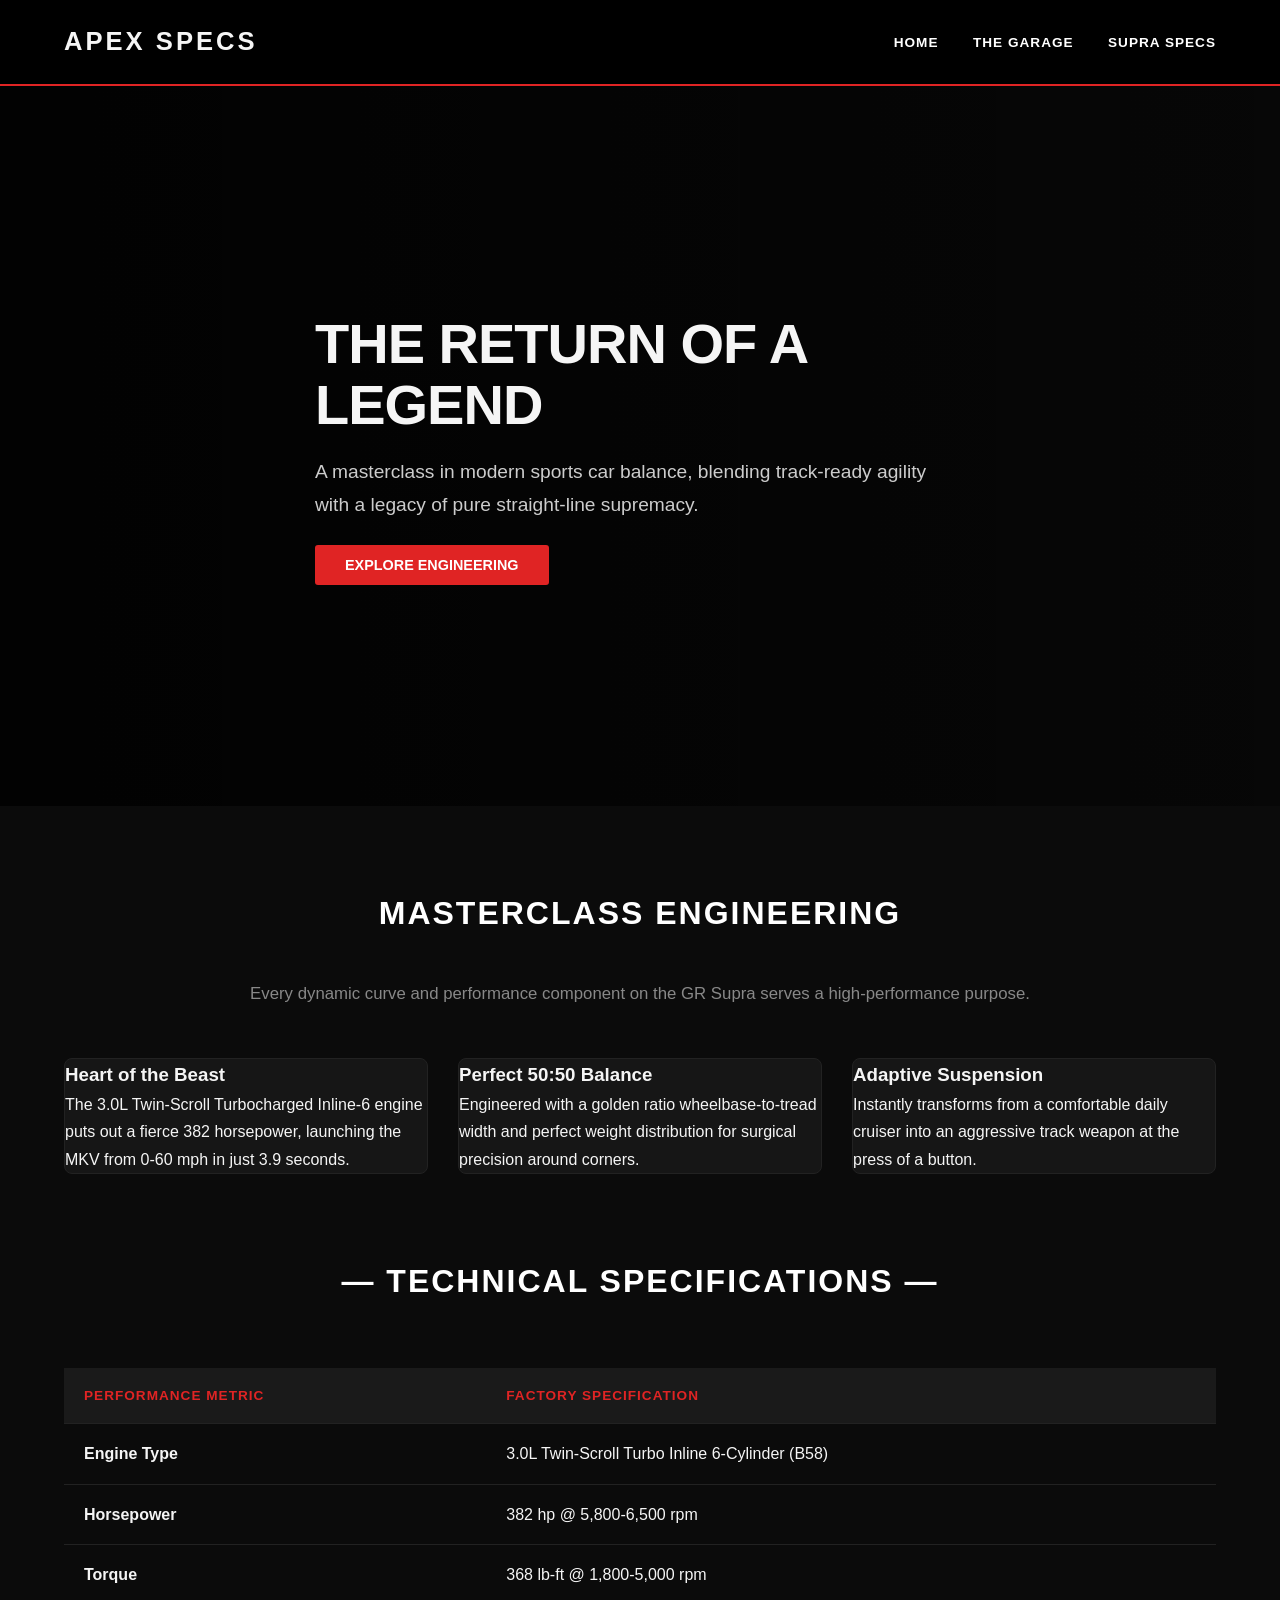
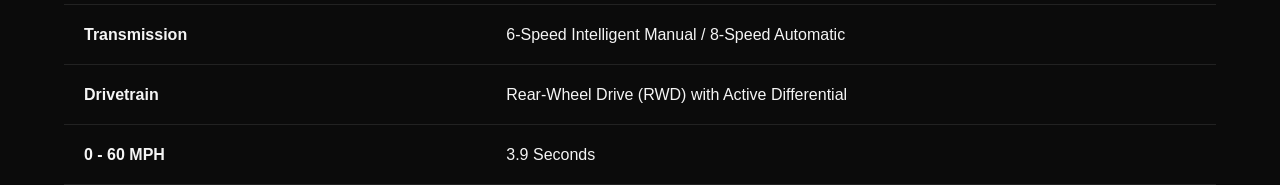
<file: supra-mkv.html>
<!DOCTYPE html>
<html lang="en">
<head>
    <meta charset="UTF-8">
    <meta name="viewport" content="width=device-width, initial-scale=1.0">
    <title>Supra MKV | The Return of a Legend</title>
    <link rel="icon" type="image/png" href="favicon.png">
    <link rel="stylesheet" href="style.css">
</head>
<body>

    <!-- Navigation Bar -->
    <header>
        <div class="container navbar">
            <div class="logo">APEX SPECS</div>
            <nav>
                <a href="index.html">Home</a>
                <a href="index.html#garage">The Garage</a>
                <a href="#" class="active">Supra Specs</a>
            </nav>
        </div>
    </header>

    <!-- Main Hero Banner Section -->
    <section id="home" class="hero-banner supra-hero">
        <div class="hero-overlay">
            <div class="container hero-content">
                <h1>THE RETURN OF A LEGEND</h1>
                <p>A masterclass in modern sports car balance, blending track-ready agility with a legacy of pure straight-line supremacy.</p>
                <a href="#features" class="btn-primary">Explore Engineering</a>
            </div>
        </div>
    </section>

    <!-- Interactive Features Section -->
    <section id="features" class="container section">
        <h2 class="section-title">Masterclass Engineering</h2>
        <p class="section-subtitle">Every dynamic curve and performance component on the GR Supra serves a high-performance purpose.</p>
        
        <div class="features-grid">
            <!-- Feature Card 1 -->
            <div class="feature-card">
                <h3>Heart of the Beast</h3>
                <p>The 3.0L Twin-Scroll Turbocharged Inline-6 engine puts out a fierce 382 horsepower, launching the MKV from 0-60 mph in just 3.9 seconds.</p>
            </div>
            <!-- Feature Card 2 -->
            <div class="feature-card">
                <h3>Perfect 50:50 Balance</h3>
                <p>Engineered with a golden ratio wheelbase-to-tread width and perfect weight distribution for surgical precision around corners.</p>
            </div>
            <!-- Feature Card 3 -->
            <div class="feature-card">
                <h3>Adaptive Suspension</h3>
                <p>Instantly transforms from a comfortable daily cruiser into an aggressive track weapon at the press of a button.</p>
            </div>
        </div>
    </section>

    <!-- Technical Specifications Section -->
    <section class="spec-table-section">
        <div class="container">
            <h2 class="section-title">— TECHNICAL SPECIFICATIONS —</h2>
            <div class="table-wrapper">
                <table class="spec-table">
                    <thead>
                        <tr>
                            <th>Performance Metric</th>
                            <th>Factory Specification</th>
                        </tr>
                    </thead>
                    <tbody>
                        <tr>
                            <td><strong>Engine Type</strong></td>
                            <td>3.0L Twin-Scroll Turbo Inline 6-Cylinder (B58)</td>
                        </tr>
                        <tr>
                            <td><strong>Horsepower</strong></td>
                            <td>382 hp @ 5,800-6,500 rpm</td>
                        </tr>
                        <tr>
                            <td><strong>Torque</strong></td>
                            <td>368 lb-ft @ 1,800-5,000 rpm</td>
                        </tr>
                        <tr>
                            <td><strong>Transmission</strong></td>
                            <td>6-Speed Intelligent Manual / 8-Speed Automatic</td>
                        </tr>
                        <tr>
                            <td><strong>Drivetrain</strong></td>
                            <td>Rear-Wheel Drive (RWD) with Active Differential</td>
                        </tr>
                        <tr>
                            <td><strong>0 - 60 MPH</strong></td>
                            <td>3.9 Seconds</td>
                        </tr>
                    </tbody>
                </table>
            </div>
        </div>
    </section>

</body>
</html>
</file>
<file: style.css>
/* Core Styling Layout Reset */
* {
    margin: 0;
    padding: 0;
    box-sizing: border-box;
}

html {
    scroll-behavior: smooth; /* Makes clicking nav links scroll smoothly down the page */
}

body {
    font-family: 'Helvetica Neue', Arial, sans-serif;
    background-color: #0b0b0b;
    color: #f5f5f5;
    line-height: 1.7;
}

.container {
    width: 90%;
    max-width: 1200px;
    margin: 0 auto;
}

.red-text {
    color: #e02424;
}

/* Header & Navbar Section */
header {
    background-color: rgba(0, 0, 0, 0.95);
    border-bottom: 2px solid #e02424;
    position: sticky;
    top: 0;
    z-index: 1000;
}

.navbar {
    display: flex;
    justify-content: space-between;
    align-items: center;
    padding: 20px 0;
}

.logo {
    font-weight: 900;
    font-size: 1.6rem;
    letter-spacing: 3px;
}

nav a {
    color: #ffffff;
    text-decoration: none;
    font-weight: 600;
    text-transform: uppercase;
    font-size: 0.85rem;
    margin-left: 30px;
    letter-spacing: 1px;
    transition: color 0.3s ease;
}

nav a:hover {
    color: #e02424;
}

/* Big Hero Section with Background image fallback tint */
.hero-banner {
    background-image: url('https://wieck-nissanao-production.s3.us-west-1.amazonaws.com/releaseInlineImages/78ce2cdc42e8dbb7a12294cd30b294e6740708e0');
    background-size: cover;
    background-position: center;
    background-attachment: fixed; /* Parallax effect */
    height: 80vh;
}

.hero-overlay {
    background: linear-gradient(to right, rgba(0,0,0,0.85), rgba(0,0,0,0.4));
    height: 100%;
    display: flex;
    align-items: center;
}

.hero-content {
    max-width: 650px;
}

.hero-content h1 {
    font-size: 3.5rem;
    font-weight: 900;
    letter-spacing: -1px;
    line-height: 1.1;
    margin-bottom: 20px;
}

.hero-content p {
    font-size: 1.2rem;
    color: #cccccc;
    margin-bottom: 30px;
}

.btn-primary {
    background-color: #e02424;
    color: #ffffff;
    padding: 12px 30px;
    text-decoration: none;
    font-weight: bold;
    text-transform: uppercase;
    font-size: 0.9rem;
    border-radius: 3px;
    transition: background 0.3s ease;
}

.btn-primary:hover {
    background-color: #b91c1c;
}

/* Section Components structure */
.section {
    padding: 80px 0;
}

.dark-section {
    background-color: #121212;
}

.section-title {
    font-size: 2.2rem;
    text-align: center;
    font-weight: 800;
    text-transform: uppercase;
}

.section-subtitle {
    text-align: center;
    color: #888888;
    margin-bottom: 50px;
    font-size: 1.05rem;
}

/* Responsive Image Cards Grid */
.features-grid {
    display: flex;
    gap: 30px;
}

.feature-card {
    flex: 1;
    background-color: #161616;
    border-radius: 8px;
    overflow: hidden; /* Ensures image fits inside borders */
    border: 1px solid #222222;
    transition: transform 0.3s ease;
}

.feature-card:hover {
    transform: translateY(-5px); /* Lift animation effect */
}

.card-img {
    width: 100%;
    height: 250px;
    object-fit: cover; /* Keeps image proportions clean without squishing */
}

.card-body {
    padding: 25px;
}

.card-body h3 {
    font-size: 1.3rem;
    margin-bottom: 12px;
    color: #ffffff;
}

/* Styling Data Tables */
.table-wrapper {
    overflow-x: auto;
}

table {
    width: 100%;
    border-collapse: collapse;
    margin-top: 20px;
    text-align: left;
}

th, td {
    padding: 16px 20px;
    border-bottom: 1px solid #222222;
}

th {
    background-color: #1a1a1a;
    color: #e02424;
    text-transform: uppercase;
    font-size: 0.85rem;
    letter-spacing: 1px;
}

tr:hover {
    background-color: rgba(224, 36, 36, 0.05); /* Soft red line hover highlight */
}

/* Alternate 2-Column Row Block Section */
.alignment-block {
    display: flex;
    align-items: center;
    gap: 50px;
}

.text-block, .image-block {
    flex: 1;
}

.text-block h2 {
    font-size: 2.2rem;
    margin-bottom: 20px;
    text-transform: uppercase;
    font-weight: 800;
}

.responsive-img {
    width: 100%;
    border-radius: 6px;
    box-shadow: 0 10px 30px rgba(0,0,0,0.5);
}

/* Footer layout rules */
footer {
    background-color: #000000;
    text-align: center;
    padding: 30px 0;
    color: #555555;
    font-size: 0.85rem;
    border-top: 1px solid #111111;
}
/* ==========================================
   SPECIFICATIONS SECTION STYLES
   ========================================== */
.specs-section {
    background-color: #0b0b0b; /* Deep dark background matching the theme */
    padding: 60px 0;
    border-top: 2px solid #e50914; /* Red accent separator line */
}

.section-title {
    text-align: center;
    color: #ffffff;
    font-size: 2rem;
    margin-bottom: 40px;
    letter-spacing: 2px;
}

.specs-display {
    display: flex;
    align-items: center;
    gap: 50px;
}

.specs-graphic {
    flex: 1;
    text-align: center;
}

.specs-graphic img {
    max-width: 100%;
    height: auto;
    border-radius: 4px;
    filter: grayscale(20%) brightness(90%);
}

.specs-data {
    flex: 1;
    display: flex;
    flex-direction: column;
    gap: 15px;
}

.spec-item {
    display: flex;
    justify-content: space-between;
    padding: 12px 5px;
    border-bottom: 1px solid #222222; /* Clean subtle rows */
}

.spec-label {
    color: #888888; /* Muted technical gray label */
    font-weight: 600;
    text-transform: uppercase;
    font-size: 0.9rem;
}

.spec-value {
    color: #ffffff;
    font-weight: 500;
    font-size: 0.95rem;
}
/* ==========================================
   LEGACY SECTION STYLES
   ========================================== */
.legacy-section {
    background-color: #111111;
    padding: 60px 0;
    border-top: 1px solid #222222;
}

.legacy-title {
    text-align: center;
    color: #ffffff;
    font-size: 2rem;
    margin-bottom: 40px;
    letter-spacing: 2px;
}

.legacy-layout {
    display: flex;
    gap: 40px;
    align-items: stretch;
}

.legacy-grid {
    flex: 1.2;
    display: grid;
    grid-template-columns: repeat(2, 1fr);
    gap: 20px;
}

.legacy-box {
    background-color: #0b0b0b;
    padding: 22px;
    border-left: 3px solid #e50914; /* Red accent line */
    border-radius: 4px;
}

.legacy-box h3 {
    color: #e50914;
    font-size: 1.15rem;
    margin-bottom: 10px;
    text-transform: uppercase;
    letter-spacing: 1px;
}

.legacy-box p {
    color: #cccccc;
    font-size: 0.9rem;
    line-height: 1.5;
}

/* Nissan Image Box Styles */
.legacy-image-box {
    flex: 0.8;
    display: flex;
    flex-direction: column;
    justify-content: space-between;
    background-color: #0b0b0b;
    border-radius: 4px;
    overflow: hidden;
    border: 1px solid #222222;
}

.legacy-image-box img {
    width: 100%;
    height: 100%;
    object-fit: cover;
    filter: brightness(85%) contrast(105%);
}

.image-caption {
    color: #888888;
    font-size: 0.8rem;
    text-align: center;
    padding: 12px 5px;
    text-transform: uppercase;
    letter-spacing: 1px;
    background-color: #0b0b0b;
    border-top: 1px solid #1a1a1a;
}
/* ==========================================
   VIDEO SHOWCASE STYLES
   ========================================== */
.video-showcase-section {
    background-color: #0b0b0b;
    padding: 60px 0;
    text-align: center;
}

.video-container {
    max-width: 900px;
    margin: 0 auto;
    border: 1px solid #222222;
    border-radius: 8px;
    overflow: hidden;
    box-shadow: 0 10px 30px rgba(0, 0, 0, 0.5);
    background-color: #000000;
}

.video-container video {
    width: 100%;
    height: auto;
    display: block;
    object-fit: cover;
}

/* ==========================================
   SUPRA MKV SPECIFIC STYLES
   ========================================== */
.supra-hero {
    background-image: url('https://images.unsplash.com/photo-1654704092211-dd7c1075d13c?q=80&w=1200&auto=format&fit=crop');
    background-size: cover;
    background-position: center;
}

/* Mobile responsive layout fallback */
@media (max-width: 992px) {



/* Mobile responsive layout fallback */
@media (max-width: 992px) {
    .legacy-layout {
        flex-direction: column;
    }
    .legacy-image-box {
        order: -1; /* Puts image above text on mobile devices */
        height: 300px;
    }
}

@media (max-width: 576px) {
    .legacy-grid {
        grid-template-columns: 1fr;
    }
}
/* Mobile Responsiveness adjustments */
@media (max-width: 768px) {
    .navbar, .features-grid, .alignment-block {
        flex-direction: column;
        gap: 20px;
    }
    nav a {
        margin: 10px;
    }
    .hero-content h1 {
        font-size: 2.3rem;
    }
}
/* ==========================================
   MOBILE RESPONSIVE STYLES (For Phones)
   ========================================== */
@media (max-width: 768px) {
    
    /* 1. Make the container padding slightly smaller on phones */
    .container {
        width: 92%;
        padding: 10px 0;
    }

    /* 2. Turn the horizontal navigation links into a neat column */
    .navbar {
    flex-direction: column;
    text-align: center;
    gap: 12px;
    padding: 15px 0;
}

nav a {
    display: block;
    margin: 8px 0;
    font-size: 0.85rem;
}

/* ==========================================
   APEX SPECS HOME PAGE GARAGE CARDS
   ========================================== */
.garage-section {
    background-color: #0b0b0b;
    padding: 80px 0;
}

.section-title {
    text-align: center;
    color: #ffffff;
    font-size: 2rem;
    margin-bottom: 50px;
    letter-spacing: 2px;
}

.card-grid {
    display: grid;
    grid-template-columns: repeat(auto-fill, minmax(320px, 1fr));
    gap: 30px;
}

/* Clickable Card Outer Container */
.car-card {
    background-color: #111111;
    border: 1px solid #222222;
    border-radius: 6px;
    overflow: hidden;
    text-decoration: none; /* Removes underline from links */
    display: flex;
    flex-direction: column;
    transition: transform 0.3s ease, border-color 0.3s ease, box-shadow 0.3s ease;
}

/* Card Hover Animation */
.car-card:hover {
    transform: translateY(-8px);
    border-color: #e50914; /* Red accent glow border */
    box-shadow: 0 10px 20px rgba(229, 9, 20, 0.15);
}

.card-image {
    height: 200px;
    overflow: hidden;
}

.card-image img {
    width: 100%;
    height: 100%;
    object-fit: cover;
    transition: transform 0.5s ease;
}

.car-card:hover .card-image img {
    transform: scale(1.05); /* Soft image zoom on hover */
}

.card-info {
    padding: 25px;
    display: flex;
    flex-direction: column;
    flex-grow: 1;
}

.car-brand {
    color: #888888;
    font-size: 0.8rem;
    text-transform: uppercase;
    letter-spacing: 1px;
    margin-bottom: 5px;
}

.card-info h3 {
    color: #ffffff;
    font-size: 1.5rem;
    margin-bottom: 10px;
    font-weight: 600;
}

.car-brief {
    color: #aaaaaa;
    font-size: 0.9rem;
    line-height: 1.4;
    margin-bottom: 20px;
    flex-grow: 1;
}

.view-spec-tag {
    color: #e50914;
    font-size: 0.9rem;
    font-weight: bold;
    text-transform: uppercase;
    letter-spacing: 0.5px;
    transition: color 0.2s ease;
}

/* Grayed out style for future cars */
.locked-card {
    opacity: 0.6;
    cursor: not-allowed;
}
.locked-card:hover {
    transform: none;
    border-color: #222222;
    box-shadow: none;
}
.locked-card .view-spec-tag {
    color: #666666;
}
    
    /* 3. Shrink the huge hero text so it doesn't spill over */
    .hero-content h1 {
        font-size: 2.2rem;
    }

    .hero-content p {
        font-size: 1rem;
    }

    /* 4. Force the side-by-side feature cards to stack vertically */
    .features-grid {
        flex-direction: column;
        gap: 25px;
    }

    .card-img {
        height: 200px; /* slightly shorter images for phone screens */
    }

    /* 5. Force the Skyline Heritage text and image to stack vertically */
    .alignment-block {
        flex-direction: column;
        gap: 25px;
        text-align: center;
    }
    
    /* Ensure the text section drops a bit of space below it */
        .text-block h2 {
            font-size: 1.8rem;
        }

       /* --- Global Specs Table Layout (Works on Desktop) --- */
.spec-split {
    display: flex;
    align-items: center;      /* Centers the entire text block vertically with your photo */
    gap: 50px;                /* Creates perfect breathing room between photo and text */
}

.spec-details-box {
    flex: 1;                  /* Allows the specs to fill out the available space evenly */
}

.spec-list {
    width: 100%;
}

.spec-list .spec-row {
    display: flex;
    justify-content: space-between; /* Snaps label to left, value to right */
    align-items: center;
    padding: 20px 0;                /* Adds the identical spacious spacing from your GT-R image */
    border-bottom: 1px solid rgba(255, 255, 255, 0.1); /* Creates the clean separating lines */
}

.spec-list .spec-row span {
    color: #888888;                 /* Muted gray label color */
    font-weight: 600;
    letter-spacing: 1px;
    font-size: 0.9rem;
}

.spec-list .spec-row strong {
    color: #ffffff;                 /* Solid bright white specs text */
    font-weight: 500;
    font-size: 1rem;
  }
}

/* --- Garage Grid & Locked Card Layout Fixes --- */
.car-card {
    position: relative; /* Essential to keep overlays bound inside the card */
}

.car-card .card-image {
    position: relative; /* Forces the lock overlay to stay strictly inside the image box */
    width: 100%;
    overflow: hidden;
}

.locked-card {
    cursor: not-allowed;
    opacity: 0.75;
    transition: all 0.3s ease;
}

.locked-card:hover {
    opacity: 0.9;
    transform: scale(1.02);
}

.lock-overlay {
    position: absolute;
    top: 0;
    left: 0;
    width: 100%;
    height: 100%;
    background: rgba(0, 0, 0, 0.65); /* Darkens the background smoothly */
    display: flex;
    flex-direction: column;
    justify-content: center;
    align-items: center;
    gap: 8px;
    z-index: 2;
}

.lock-icon {
    font-size: 2rem;
}

.coming-soon-text {
    color: #ff3333;
    font-weight: 700;
    letter-spacing: 2px;
    font-size: 0.85rem;
    border: 1px solid #ff3333;
    padding: 4px 12px;
    border-radius: 4px;
    background: rgba(0, 0, 0, 0.8);
}
/* --- Mobile Responsive Fixes (For Phones) --- */
@media screen and (max-width: 768px) {
    /* 1. Force main layout blocks to take full width */
    .container, 
    .section, 
    .supra-hero, 
    .legacy-layout, 
    .unique-banner-block,
    main {
        width: 100% !important;
        max-width: 100% !important;
        padding-left: 15px !important;
        padding-right: 15px !important;
        box-sizing: border-box !important;
    }

    /* 2. Fix the hero section overlay and centering */
    .hero-overlay {
        width: 100% !important;
        padding: 40px 20px !important;
        text-align: center !important;
    }

    .hero-banner h1 {
        font-size: 1.8rem !important; /* Slightly smaller text for mobile headers */
        line-height: 1.3 !important;
    }

    /* 3. Convert grids (like your engineering cards) into a single column layout */
    .legacy-grid, 
    .garage-grid {
        display: flex !important;
        flex-direction: column !important;
        width: 100% !important;
        gap: 25px !important;
    }

   /* 4. Ultimate sizing constraints for all mobile media */
    
    /* Target the container frames holding any section pictures */
    .legacy-image-box,
    .card-image,
    .car-card .card-image,
    div[class*="image"],
    section img {
        width: 100% !important;
        max-width: 100% !important;
        height: 240px !important; /* Locks all images into an identical height */
        overflow: hidden !important;
        position: relative !important;
        border-radius: 8px !important;
        margin-bottom: 12px !important;
    }

    /* Target the raw img/video elements inside those frames */
    .legacy-image-box img,
    .legacy-image-box video,
    .card-image img,
    div[class*="image"] img,
    section img {
        width: 100% !important;
        height: 100% !important;
        max-height: 240px !important;
        object-fit: cover !important; /* Intelligently crops without squishing elements */
        object-position: center !important; /* Centers the focal vehicle point */
    }

    /* 5. Fix for Stats Table squishing on phone screens */
    table, .stats-table, [class*="table"] {
        width: 100% !important;
        display: table !important;
        box-sizing: border-box !important;
        font-size: 0.85rem !important; /* Slightly sizes down text to prevent text-wrapping layout breaks */
    }
}
</file>
